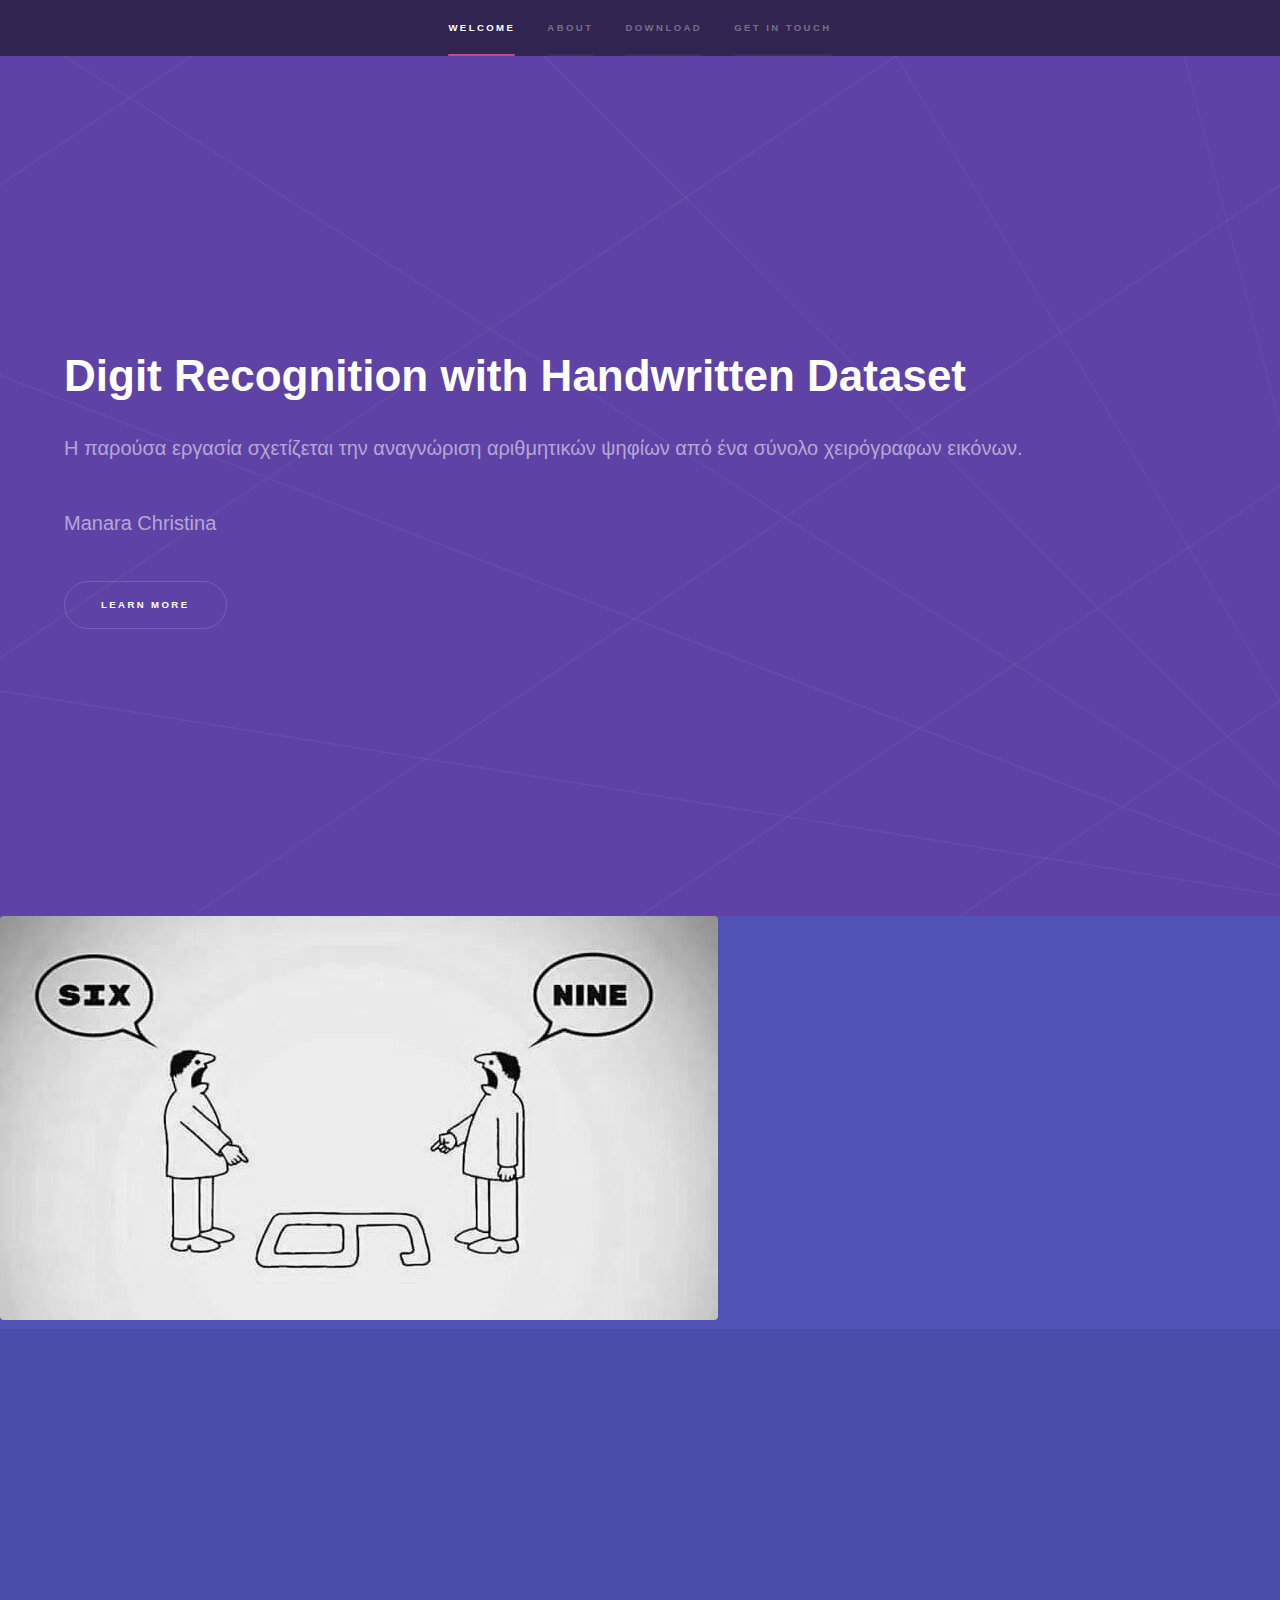
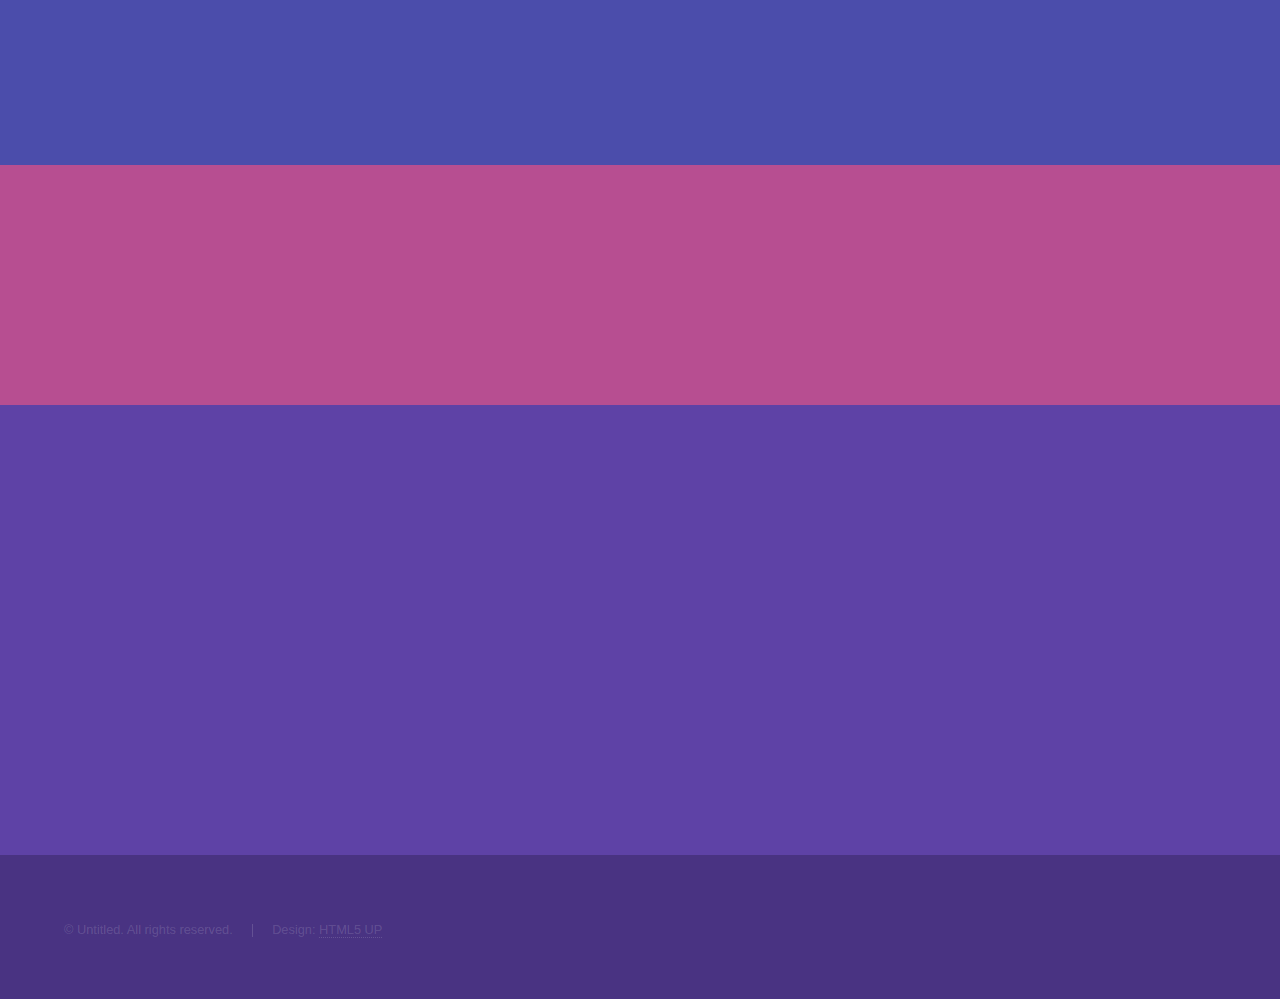
<file: index.html>
<!DOCTYPE HTML>
<!--
	Hyperspace by HTML5 UP
	html5up.net | @ajlkn
	Free for personal and commercial use under the CCA 3.0 license (html5up.net/license)
-->
<html>
	<head>
		<title>Digit Recognition</title>
		<meta charset="utf-8" />
		<meta name="viewport" content="width=device-width, initial-scale=1, user-scalable=no" />
		<link rel="stylesheet" href="assets/css/main.css" />
		<noscript><link rel="stylesheet" href="assets/css/noscript.css" /></noscript>
	</head>
	<body class="is-preload">

		<!-- Sidebar -->
			<section id="sidebar">
				<div class="inner">
					<nav>
						<ul>
							<li><a href="#intro">Welcome</a></li>
							<li><a href="#one">About</a></li>
							<li><a href="#two">Download</a></li>
							<li><a href="#three">Get in touch</a></li>
						</ul>
					</nav>
				</div>
			</section>

		<!-- Wrapper -->
			<div id="wrapper">

				<!-- Intro -->
					<section id="intro" class="wrapper style1 fullscreen fade-up">
						<div class="inner">
							<h1>Digit Recognition with Handwritten Dataset</h1>
							<p>Η παρούσα εργασία σχετίζεται την αναγνώριση αριθμητικών ψηφίων από ένα σύνολο χειρόγραφων εικόνων.
							</p>	
								<p>Manara Christina
							</p>
							<ul class="actions">
								<li><a href="#one" class="button scrolly">Learn more</a></li>
							</ul>
						</div>
					</section>

				<!-- One -->
					<section id="one" class="wrapper style2 spotlights">
						<a href="#" class="image"><img src="images/image1.jpg" alt="" data-position="center center" /></a>
						<section>
							<div class="content">
								<div class="inner">
									<h2>About Project</h2>
									<p>Το Machine Learning διερευνά τη μελέτη και την κατασκευή αλγορίθμων που μπορούν να μαθαίνουν από τα δεδομένα και να πραγματοποιούν προβλέψεις σε σχέση με αυτά. Οι αλγόριθμοι αυτοί λειτουργούν κατασκευάζοντας μοντέλα, από πειραματικά δεδομένα, ώστε να υλοποιήσουν προβλέψεις βασιζόμενες στα δεδομένα ή να εξάγουν αποφάσεις, οι οποίες εκφράζονται ως το αποτέλεσμα. Σκοπός της εργασίας είναι η αναγνώριση των αριθμητικών ψηφίων, δοθέντων χειρόγραφων εικόνων. Προκειμένου να επιτευχθεί ο επιθυμητός στόχος, χρησιμοποιούνται κατάλληλα αλγόριθμοι μάθησης, όπως για παράδειγμα ο SVM, Gaussian Naive Bayes, K-Nearest Neighbors. Οι τελευταίοι συγκρίνονται μεταξύ τους, ώστε να δειχθεί, ποιός είναι εκείνος που πετυχαίνει την καλύτερη δυνατή ακρίβεια αναγνώρισης. </p>
									
								</div>
								
							</div>
						</section>
						
					</section>

				<!-- Two -->
					<section id="two" class="wrapper style3 fade-up">
						<div class="inner">
							<h2>Download Project</h2>
							<p>Παρατίθεται ένα αρχείο σε μορφή .rar, το οποίο περιέχει το project και το dataset που χρησιμοποιούνται.</p>
							<a href="FinalProject.rar" download>Digit Recognition</a>
						</div>
					</section>

				<!-- Three -->
					<section id="three" class="wrapper style1 fade-up">
						<div class="inner">
							<h2>Get in touch</h2>
							<p>Για οποιαδήποτε απορία σχετικά με την παρούσα εργασία παρακαλώ επικοινωνήστε μέσω του προσωπικού e-mail.</p>
							<div class="split style1">
								<section>
									<ul class="contact">
										<li>
											<h3>Address</h3>
											<span>Technical University of Crete<br />
											Chania, 73100<br />
											Greece</span>
										</li>
										<li>
											<h3>Email</h3>
											<a href="#">cmanara@isc.tuc.gr</a>
										</li>
									</ul>
								</section>
							</div>
						</div>
					</section>

			</div>

		<!-- Footer -->
			<footer id="footer" class="wrapper style1-alt">
				<div class="inner">
					<ul class="menu">
						<li>&copy; Untitled. All rights reserved.</li><li>Design: <a href="http://html5up.net">HTML5 UP</a></li>
					</ul>
				</div>
			</footer>

		<!-- Scripts -->
			<script src="assets/js/jquery.min.js"></script>
			<script src="assets/js/jquery.scrollex.min.js"></script>
			<script src="assets/js/jquery.scrolly.min.js"></script>
			<script src="assets/js/browser.min.js"></script>
			<script src="assets/js/breakpoints.min.js"></script>
			<script src="assets/js/util.js"></script>
			<script src="assets/js/main.js"></script>

	</body>
</html>
</file>
<file: assets/css/noscript.css>
/*
	Hyperspace by HTML5 UP
	html5up.net | @ajlkn
	Free for personal and commercial use under the CCA 3.0 license (html5up.net/license)
*/

/* Spotlights */

	.spotlights > section > .image:before {
		opacity: 0 !important;
	}

	.spotlights > section > .content > .inner {
		-moz-transform: none !important;
		-webkit-transform: none !important;
		-ms-transform: none !important;
		transform: none !important;
		opacity: 1 !important;
	}

/* Wrapper */

	.wrapper > .inner {
		opacity: 1 !important;
		-moz-transform: none !important;
		-webkit-transform: none !important;
		-ms-transform: none !important;
		transform: none !important;
	}

/* Sidebar */

	#sidebar > .inner {
		opacity: 1 !important;
	}

	#sidebar nav > ul > li {
		-moz-transform: none !important;
		-webkit-transform: none !important;
		-ms-transform: none !important;
		transform: none !important;
		opacity: 1 !important;
	}
</file>
<file: assets/css/main.css>
@import url(fontawesome-all.min.css);

/*
	Hyperspace by HTML5 UP
	html5up.net | @ajlkn
	Free for personal and commercial use under the CCA 3.0 license (html5up.net/license)
*/

html, body, div, span, applet, object,
iframe, h1, h2, h3, h4, h5, h6, p, blockquote,
pre, a, abbr, acronym, address, big, cite,
code, del, dfn, em, img, ins, kbd, q, s, samp,
small, strike, strong, sub, sup, tt, var, b,
u, i, center, dl, dt, dd, ol, ul, li, fieldset,
form, label, legend, table, caption, tbody,
tfoot, thead, tr, th, td, article, aside,
canvas, details, embed, figure, figcaption,
footer, header, hgroup, menu, nav, output, ruby,
section, summary, time, mark, audio, video {
	margin: 0;
	padding: 0;
	border: 0;
	font-size: 100%;
	font: inherit;
	vertical-align: baseline;}

article, aside, details, figcaption, figure,
footer, header, hgroup, menu, nav, section {
	display: block;}

body {
	line-height: 1;
}

ol, ul {
	list-style: none;
}

blockquote, q {
	quotes: none;
}

	blockquote:before, blockquote:after, q:before, q:after {
		content: '';
		content: none;
	}

table {
	border-collapse: collapse;
	border-spacing: 0;
}

body {
	-webkit-text-size-adjust: none;
}

mark {
	background-color: transparent;
	color: inherit;
}

input::-moz-focus-inner {
	border: 0;
	padding: 0;
}

input, select, textarea {
	-moz-appearance: none;
	-webkit-appearance: none;
	-ms-appearance: none;
	appearance: none;
}

/* Basic */

	@-ms-viewport {
		width: device-width;
	}

	body {
		-ms-overflow-style: scrollbar;
	}

	@media screen and (max-width: 480px) {

		html, body {
			min-width: 320px;
		}

	}

	html {
		box-sizing: border-box;
	}

	*, *:before, *:after {
		box-sizing: inherit;
	}

	body {
		background: #312450;
	}

		body.is-preload *, body.is-preload *:before, body.is-preload *:after {
			-moz-animation: none !important;
			-webkit-animation: none !important;
			-ms-animation: none !important;
			animation: none !important;
			-moz-transition: none !important;
			-webkit-transition: none !important;
			-ms-transition: none !important;
			transition: none !important;
		}

/* Type */

	body, input, select, textarea {
		color: rgba(255, 255, 255, 0.55);
		font-family: Arial, Helvetica, sans-serif;
		font-size: 16.5pt;
		font-weight: normal;
		line-height: 1.75;
	}

		@media screen and (max-width: 1680px) {

			body, input, select, textarea {
				font-size: 13pt;
			}

		}

		@media screen and (max-width: 1280px) {

			body, input, select, textarea {
				font-size: 12pt;
			}

		}

		@media screen and (max-width: 360px) {

			body, input, select, textarea {
				font-size: 11pt;
			}

		}

	a {
		-moz-transition: color 0.2s ease, border-bottom-color 0.2s ease;
		-webkit-transition: color 0.2s ease, border-bottom-color 0.2s ease;
		-ms-transition: color 0.2s ease, border-bottom-color 0.2s ease;
		transition: color 0.2s ease, border-bottom-color 0.2s ease;
		border-bottom: dotted 1px rgba(255, 255, 255, 0.35);
		color: inherit;
		text-decoration: none;
	}

		a:hover {
			border-bottom-color: transparent;
			color: #ffffff;
		}

	strong, b {
		color: #ffffff;
		font-weight: bold;
	}

	em, i {
		font-style: italic;
	}

	p {
		margin: 0 0 2em 0;
	}

	h1, h2, h3, h4, h5, h6 {
		color: #ffffff;
		font-weight: bold;
		line-height: 1.5;
		margin: 0 0 0.5em 0;
	}

		h1 a, h2 a, h3 a, h4 a, h5 a, h6 a {
			color: inherit;
			text-decoration: none;
		}

	h1 {
		font-size: 2.75em;
	}

		h1.major {
			margin: 0 0 1.3em 0;
			position: relative;
			padding-bottom: 0.35em;
		}

			h1.major:after {
				background-image: -moz-linear-gradient(to right, #5e42a6, #b74e91);
				background-image: -webkit-linear-gradient(to right, #5e42a6, #b74e91);
				background-image: -ms-linear-gradient(to right, #5e42a6, #b74e91);
				background-image: linear-gradient(to right, #5e42a6, #b74e91);
				-moz-transition: max-width 0.2s ease;
				-webkit-transition: max-width 0.2s ease;
				-ms-transition: max-width 0.2s ease;
				transition: max-width 0.2s ease;
				border-radius: 0.2em;
				bottom: 0;
				content: '';
				height: 0.05em;
				position: absolute;
				right: 0;
				width: 100%;
			}

	h2 {
		font-size: 1.75em;
	}

	h3 {
		font-size: 1.1em;
	}

	h4 {
		font-size: 1em;
	}

	h5 {
		font-size: 0.8em;
	}

	h6 {
		font-size: 0.6em;
	}

	@media screen and (max-width: 736px) {

		h1 {
			font-size: 2em;
		}

		h2 {
			font-size: 1.25em;
		}

		h3 {
			font-size: 1em;
		}

		h4 {
			font-size: 0.8em;
		}

		h5 {
			font-size: 0.6em;
		}

		h6 {
			font-size: 0.6em;
		}

	}

	sub {
		font-size: 0.8em;
		position: relative;
		top: 0.5em;
	}

	sup {
		font-size: 0.8em;
		position: relative;
		top: -0.5em;
	}

	blockquote {
		border-left: solid 4px rgba(255, 255, 255, 0.15);
		font-style: italic;
		margin: 0 0 2em 0;
		padding: 0.5em 0 0.5em 2em;
	}

	code {
		background: rgba(255, 255, 255, 0.05);
		border-radius: 0.25em;
		border: solid 1px rgba(255, 255, 255, 0.15);
		font-family: "Courier New", monospace;
		font-size: 0.9em;
		margin: 0 0.25em;
		padding: 0.25em 0.65em;
	}

	pre {
		-webkit-overflow-scrolling: touch;
		font-family: "Courier New", monospace;
		font-size: 0.9em;
		margin: 0 0 2em 0;
	}

		pre code {
			display: block;
			line-height: 1.75em;
			padding: 1em 1.5em;
			overflow-x: auto;
		}

	hr {
		border: 0;
		border-bottom: solid 1px rgba(255, 255, 255, 0.15);
		margin: 2em 0;
	}

		hr.major {
			margin: 3em 0;
		}

	.align-left {
		text-align: left;
	}

	.align-center {
		text-align: center;
	}

	.align-right {
		text-align: right;
	}

/* Row */

	.row {
		display: flex;
		flex-wrap: wrap;
		box-sizing: border-box;
		align-items: stretch;
	}

		.row > * {
			box-sizing: border-box;
		}

		.row.gtr-uniform > * > :last-child {
			margin-bottom: 0;
		}

		.row.aln-left {
			justify-content: flex-start;
		}

		.row.aln-center {
			justify-content: center;
		}

		.row.aln-right {
			justify-content: flex-end;
		}

		.row.aln-top {
			align-items: flex-start;
		}

		.row.aln-middle {
			align-items: center;
		}

		.row.aln-bottom {
			align-items: flex-end;
		}

		.row > .imp {
			order: -1;
		}

		.row > .col-1 {
			width: 8.33333%;
		}

		.row > .off-1 {
			margin-left: 8.33333%;
		}

		.row > .col-2 {
			width: 16.66667%;
		}

		.row > .off-2 {
			margin-left: 16.66667%;
		}

		.row > .col-3 {
			width: 25%;
		}

		.row > .off-3 {
			margin-left: 25%;
		}

		.row > .col-4 {
			width: 33.33333%;
		}

		.row > .off-4 {
			margin-left: 33.33333%;
		}

		.row > .col-5 {
			width: 41.66667%;
		}

		.row > .off-5 {
			margin-left: 41.66667%;
		}

		.row > .col-6 {
			width: 50%;
		}

		.row > .off-6 {
			margin-left: 50%;
		}

		.row > .col-7 {
			width: 58.33333%;
		}

		.row > .off-7 {
			margin-left: 58.33333%;
		}

		.row > .col-8 {
			width: 66.66667%;
		}

		.row > .off-8 {
			margin-left: 66.66667%;
		}

		.row > .col-9 {
			width: 75%;
		}

		.row > .off-9 {
			margin-left: 75%;
		}

		.row > .col-10 {
			width: 83.33333%;
		}

		.row > .off-10 {
			margin-left: 83.33333%;
		}

		.row > .col-11 {
			width: 91.66667%;
		}

		.row > .off-11 {
			margin-left: 91.66667%;
		}

		.row > .col-12 {
			width: 100%;
		}

		.row > .off-12 {
			margin-left: 100%;
		}

		.row.gtr-0 {
			margin-top: 0;
			margin-left: 0em;
		}

			.row.gtr-0 > * {
				padding: 0 0 0 0em;
			}

			.row.gtr-0.gtr-uniform {
				margin-top: 0em;
			}

				.row.gtr-0.gtr-uniform > * {
					padding-top: 0em;
				}

		.row.gtr-25 {
			margin-top: 0;
			margin-left: -0.375em;
		}

			.row.gtr-25 > * {
				padding: 0 0 0 0.375em;
			}

			.row.gtr-25.gtr-uniform {
				margin-top: -0.375em;
			}

				.row.gtr-25.gtr-uniform > * {
					padding-top: 0.375em;
				}

		.row.gtr-50 {
			margin-top: 0;
			margin-left: -0.75em;
		}

			.row.gtr-50 > * {
				padding: 0 0 0 0.75em;
			}

			.row.gtr-50.gtr-uniform {
				margin-top: -0.75em;
			}

				.row.gtr-50.gtr-uniform > * {
					padding-top: 0.75em;
				}

		.row {
			margin-top: 0;
			margin-left: -1.5em;
		}

			.row > * {
				padding: 0 0 0 1.5em;
			}

			.row.gtr-uniform {
				margin-top: -1.5em;
			}

				.row.gtr-uniform > * {
					padding-top: 1.5em;
				}

		.row.gtr-150 {
			margin-top: 0;
			margin-left: -2.25em;
		}

			.row.gtr-150 > * {
				padding: 0 0 0 2.25em;
			}

			.row.gtr-150.gtr-uniform {
				margin-top: -2.25em;
			}

				.row.gtr-150.gtr-uniform > * {
					padding-top: 2.25em;
				}

		.row.gtr-200 {
			margin-top: 0;
			margin-left: -3em;
		}

			.row.gtr-200 > * {
				padding: 0 0 0 3em;
			}

			.row.gtr-200.gtr-uniform {
				margin-top: -3em;
			}

				.row.gtr-200.gtr-uniform > * {
					padding-top: 3em;
				}

		@media screen and (max-width: 1680px) {

			.row {
				display: flex;
				flex-wrap: wrap;
				box-sizing: border-box;
				align-items: stretch;
			}

				.row > * {
					box-sizing: border-box;
				}

				.row.gtr-uniform > * > :last-child {
					margin-bottom: 0;
				}

				.row.aln-left {
					justify-content: flex-start;
				}

				.row.aln-center {
					justify-content: center;
				}

				.row.aln-right {
					justify-content: flex-end;
				}

				.row.aln-top {
					align-items: flex-start;
				}

				.row.aln-middle {
					align-items: center;
				}

				.row.aln-bottom {
					align-items: flex-end;
				}

				.row > .imp-xlarge {
					order: -1;
				}

				.row > .col-1-xlarge {
					width: 8.33333%;
				}

				.row > .off-1-xlarge {
					margin-left: 8.33333%;
				}

				.row > .col-2-xlarge {
					width: 16.66667%;
				}

				.row > .off-2-xlarge {
					margin-left: 16.66667%;
				}

				.row > .col-3-xlarge {
					width: 25%;
				}

				.row > .off-3-xlarge {
					margin-left: 25%;
				}

				.row > .col-4-xlarge {
					width: 33.33333%;
				}

				.row > .off-4-xlarge {
					margin-left: 33.33333%;
				}

				.row > .col-5-xlarge {
					width: 41.66667%;
				}

				.row > .off-5-xlarge {
					margin-left: 41.66667%;
				}

				.row > .col-6-xlarge {
					width: 50%;
				}

				.row > .off-6-xlarge {
					margin-left: 50%;
				}

				.row > .col-7-xlarge {
					width: 58.33333%;
				}

				.row > .off-7-xlarge {
					margin-left: 58.33333%;
				}

				.row > .col-8-xlarge {
					width: 66.66667%;
				}

				.row > .off-8-xlarge {
					margin-left: 66.66667%;
				}

				.row > .col-9-xlarge {
					width: 75%;
				}

				.row > .off-9-xlarge {
					margin-left: 75%;
				}

				.row > .col-10-xlarge {
					width: 83.33333%;
				}

				.row > .off-10-xlarge {
					margin-left: 83.33333%;
				}

				.row > .col-11-xlarge {
					width: 91.66667%;
				}

				.row > .off-11-xlarge {
					margin-left: 91.66667%;
				}

				.row > .col-12-xlarge {
					width: 100%;
				}

				.row > .off-12-xlarge {
					margin-left: 100%;
				}

				.row.gtr-0 {
					margin-top: 0;
					margin-left: 0em;
				}

					.row.gtr-0 > * {
						padding: 0 0 0 0em;
					}

					.row.gtr-0.gtr-uniform {
						margin-top: 0em;
					}

						.row.gtr-0.gtr-uniform > * {
							padding-top: 0em;
						}

				.row.gtr-25 {
					margin-top: 0;
					margin-left: -0.375em;
				}

					.row.gtr-25 > * {
						padding: 0 0 0 0.375em;
					}

					.row.gtr-25.gtr-uniform {
						margin-top: -0.375em;
					}

						.row.gtr-25.gtr-uniform > * {
							padding-top: 0.375em;
						}

				.row.gtr-50 {
					margin-top: 0;
					margin-left: -0.75em;
				}

					.row.gtr-50 > * {
						padding: 0 0 0 0.75em;
					}

					.row.gtr-50.gtr-uniform {
						margin-top: -0.75em;
					}

						.row.gtr-50.gtr-uniform > * {
							padding-top: 0.75em;
						}

				.row {
					margin-top: 0;
					margin-left: -1.5em;
				}

					.row > * {
						padding: 0 0 0 1.5em;
					}

					.row.gtr-uniform {
						margin-top: -1.5em;
					}

						.row.gtr-uniform > * {
							padding-top: 1.5em;
						}

				.row.gtr-150 {
					margin-top: 0;
					margin-left: -2.25em;
				}

					.row.gtr-150 > * {
						padding: 0 0 0 2.25em;
					}

					.row.gtr-150.gtr-uniform {
						margin-top: -2.25em;
					}

						.row.gtr-150.gtr-uniform > * {
							padding-top: 2.25em;
						}

				.row.gtr-200 {
					margin-top: 0;
					margin-left: -3em;
				}

					.row.gtr-200 > * {
						padding: 0 0 0 3em;
					}

					.row.gtr-200.gtr-uniform {
						margin-top: -3em;
					}

						.row.gtr-200.gtr-uniform > * {
							padding-top: 3em;
						}

		}

		@media screen and (max-width: 1280px) {

			.row {
				display: flex;
				flex-wrap: wrap;
				box-sizing: border-box;
				align-items: stretch;
			}

				.row > * {
					box-sizing: border-box;
				}

				.row.gtr-uniform > * > :last-child {
					margin-bottom: 0;
				}

				.row.aln-left {
					justify-content: flex-start;
				}

				.row.aln-center {
					justify-content: center;
				}

				.row.aln-right {
					justify-content: flex-end;
				}

				.row.aln-top {
					align-items: flex-start;
				}

				.row.aln-middle {
					align-items: center;
				}

				.row.aln-bottom {
					align-items: flex-end;
				}

				.row > .imp-large {
					order: -1;
				}

				.row > .col-1-large {
					width: 8.33333%;
				}

				.row > .off-1-large {
					margin-left: 8.33333%;
				}

				.row > .col-2-large {
					width: 16.66667%;
				}

				.row > .off-2-large {
					margin-left: 16.66667%;
				}

				.row > .col-3-large {
					width: 25%;
				}

				.row > .off-3-large {
					margin-left: 25%;
				}

				.row > .col-4-large {
					width: 33.33333%;
				}

				.row > .off-4-large {
					margin-left: 33.33333%;
				}

				.row > .col-5-large {
					width: 41.66667%;
				}

				.row > .off-5-large {
					margin-left: 41.66667%;
				}

				.row > .col-6-large {
					width: 50%;
				}

				.row > .off-6-large {
					margin-left: 50%;
				}

				.row > .col-7-large {
					width: 58.33333%;
				}

				.row > .off-7-large {
					margin-left: 58.33333%;
				}

				.row > .col-8-large {
					width: 66.66667%;
				}

				.row > .off-8-large {
					margin-left: 66.66667%;
				}

				.row > .col-9-large {
					width: 75%;
				}

				.row > .off-9-large {
					margin-left: 75%;
				}

				.row > .col-10-large {
					width: 83.33333%;
				}

				.row > .off-10-large {
					margin-left: 83.33333%;
				}

				.row > .col-11-large {
					width: 91.66667%;
				}

				.row > .off-11-large {
					margin-left: 91.66667%;
				}

				.row > .col-12-large {
					width: 100%;
				}

				.row > .off-12-large {
					margin-left: 100%;
				}

				.row.gtr-0 {
					margin-top: 0;
					margin-left: 0em;
				}

					.row.gtr-0 > * {
						padding: 0 0 0 0em;
					}

					.row.gtr-0.gtr-uniform {
						margin-top: 0em;
					}

						.row.gtr-0.gtr-uniform > * {
							padding-top: 0em;
						}

				.row.gtr-25 {
					margin-top: 0;
					margin-left: -0.375em;
				}

					.row.gtr-25 > * {
						padding: 0 0 0 0.375em;
					}

					.row.gtr-25.gtr-uniform {
						margin-top: -0.375em;
					}

						.row.gtr-25.gtr-uniform > * {
							padding-top: 0.375em;
						}

				.row.gtr-50 {
					margin-top: 0;
					margin-left: -0.75em;
				}

					.row.gtr-50 > * {
						padding: 0 0 0 0.75em;
					}

					.row.gtr-50.gtr-uniform {
						margin-top: -0.75em;
					}

						.row.gtr-50.gtr-uniform > * {
							padding-top: 0.75em;
						}

				.row {
					margin-top: 0;
					margin-left: -1.5em;
				}

					.row > * {
						padding: 0 0 0 1.5em;
					}

					.row.gtr-uniform {
						margin-top: -1.5em;
					}

						.row.gtr-uniform > * {
							padding-top: 1.5em;
						}

				.row.gtr-150 {
					margin-top: 0;
					margin-left: -2.25em;
				}

					.row.gtr-150 > * {
						padding: 0 0 0 2.25em;
					}

					.row.gtr-150.gtr-uniform {
						margin-top: -2.25em;
					}

						.row.gtr-150.gtr-uniform > * {
							padding-top: 2.25em;
						}

				.row.gtr-200 {
					margin-top: 0;
					margin-left: -3em;
				}

					.row.gtr-200 > * {
						padding: 0 0 0 3em;
					}

					.row.gtr-200.gtr-uniform {
						margin-top: -3em;
					}

						.row.gtr-200.gtr-uniform > * {
							padding-top: 3em;
						}

		}

		@media screen and (max-width: 980px) {

			.row {
				display: flex;
				flex-wrap: wrap;
				box-sizing: border-box;
				align-items: stretch;
			}

				.row > * {
					box-sizing: border-box;
				}

				.row.gtr-uniform > * > :last-child {
					margin-bottom: 0;
				}

				.row.aln-left {
					justify-content: flex-start;
				}

				.row.aln-center {
					justify-content: center;
				}

				.row.aln-right {
					justify-content: flex-end;
				}

				.row.aln-top {
					align-items: flex-start;
				}

				.row.aln-middle {
					align-items: center;
				}

				.row.aln-bottom {
					align-items: flex-end;
				}

				.row > .imp-medium {
					order: -1;
				}

				.row > .col-1-medium {
					width: 8.33333%;
				}

				.row > .off-1-medium {
					margin-left: 8.33333%;
				}

				.row > .col-2-medium {
					width: 16.66667%;
				}

				.row > .off-2-medium {
					margin-left: 16.66667%;
				}

				.row > .col-3-medium {
					width: 25%;
				}

				.row > .off-3-medium {
					margin-left: 25%;
				}

				.row > .col-4-medium {
					width: 33.33333%;
				}

				.row > .off-4-medium {
					margin-left: 33.33333%;
				}

				.row > .col-5-medium {
					width: 41.66667%;
				}

				.row > .off-5-medium {
					margin-left: 41.66667%;
				}

				.row > .col-6-medium {
					width: 50%;
				}

				.row > .off-6-medium {
					margin-left: 50%;
				}

				.row > .col-7-medium {
					width: 58.33333%;
				}

				.row > .off-7-medium {
					margin-left: 58.33333%;
				}

				.row > .col-8-medium {
					width: 66.66667%;
				}

				.row > .off-8-medium {
					margin-left: 66.66667%;
				}

				.row > .col-9-medium {
					width: 75%;
				}

				.row > .off-9-medium {
					margin-left: 75%;
				}

				.row > .col-10-medium {
					width: 83.33333%;
				}

				.row > .off-10-medium {
					margin-left: 83.33333%;
				}

				.row > .col-11-medium {
					width: 91.66667%;
				}

				.row > .off-11-medium {
					margin-left: 91.66667%;
				}

				.row > .col-12-medium {
					width: 100%;
				}

				.row > .off-12-medium {
					margin-left: 100%;
				}

				.row.gtr-0 {
					margin-top: 0;
					margin-left: 0em;
				}

					.row.gtr-0 > * {
						padding: 0 0 0 0em;
					}

					.row.gtr-0.gtr-uniform {
						margin-top: 0em;
					}

						.row.gtr-0.gtr-uniform > * {
							padding-top: 0em;
						}

				.row.gtr-25 {
					margin-top: 0;
					margin-left: -0.375em;
				}

					.row.gtr-25 > * {
						padding: 0 0 0 0.375em;
					}

					.row.gtr-25.gtr-uniform {
						margin-top: -0.375em;
					}

						.row.gtr-25.gtr-uniform > * {
							padding-top: 0.375em;
						}

				.row.gtr-50 {
					margin-top: 0;
					margin-left: -0.75em;
				}

					.row.gtr-50 > * {
						padding: 0 0 0 0.75em;
					}

					.row.gtr-50.gtr-uniform {
						margin-top: -0.75em;
					}

						.row.gtr-50.gtr-uniform > * {
							padding-top: 0.75em;
						}

				.row {
					margin-top: 0;
					margin-left: -1.5em;
				}

					.row > * {
						padding: 0 0 0 1.5em;
					}

					.row.gtr-uniform {
						margin-top: -1.5em;
					}

						.row.gtr-uniform > * {
							padding-top: 1.5em;
						}

				.row.gtr-150 {
					margin-top: 0;
					margin-left: -2.25em;
				}

					.row.gtr-150 > * {
						padding: 0 0 0 2.25em;
					}

					.row.gtr-150.gtr-uniform {
						margin-top: -2.25em;
					}

						.row.gtr-150.gtr-uniform > * {
							padding-top: 2.25em;
						}

				.row.gtr-200 {
					margin-top: 0;
					margin-left: -3em;
				}

					.row.gtr-200 > * {
						padding: 0 0 0 3em;
					}

					.row.gtr-200.gtr-uniform {
						margin-top: -3em;
					}

						.row.gtr-200.gtr-uniform > * {
							padding-top: 3em;
						}

		}

		@media screen and (max-width: 736px) {

			.row {
				display: flex;
				flex-wrap: wrap;
				box-sizing: border-box;
				align-items: stretch;
			}

				.row > * {
					box-sizing: border-box;
				}

				.row.gtr-uniform > * > :last-child {
					margin-bottom: 0;
				}

				.row.aln-left {
					justify-content: flex-start;
				}

				.row.aln-center {
					justify-content: center;
				}

				.row.aln-right {
					justify-content: flex-end;
				}

				.row.aln-top {
					align-items: flex-start;
				}

				.row.aln-middle {
					align-items: center;
				}

				.row.aln-bottom {
					align-items: flex-end;
				}

				.row > .imp-small {
					order: -1;
				}

				.row > .col-1-small {
					width: 8.33333%;
				}

				.row > .off-1-small {
					margin-left: 8.33333%;
				}

				.row > .col-2-small {
					width: 16.66667%;
				}

				.row > .off-2-small {
					margin-left: 16.66667%;
				}

				.row > .col-3-small {
					width: 25%;
				}

				.row > .off-3-small {
					margin-left: 25%;
				}

				.row > .col-4-small {
					width: 33.33333%;
				}

				.row > .off-4-small {
					margin-left: 33.33333%;
				}

				.row > .col-5-small {
					width: 41.66667%;
				}

				.row > .off-5-small {
					margin-left: 41.66667%;
				}

				.row > .col-6-small {
					width: 50%;
				}

				.row > .off-6-small {
					margin-left: 50%;
				}

				.row > .col-7-small {
					width: 58.33333%;
				}

				.row > .off-7-small {
					margin-left: 58.33333%;
				}

				.row > .col-8-small {
					width: 66.66667%;
				}

				.row > .off-8-small {
					margin-left: 66.66667%;
				}

				.row > .col-9-small {
					width: 75%;
				}

				.row > .off-9-small {
					margin-left: 75%;
				}

				.row > .col-10-small {
					width: 83.33333%;
				}

				.row > .off-10-small {
					margin-left: 83.33333%;
				}

				.row > .col-11-small {
					width: 91.66667%;
				}

				.row > .off-11-small {
					margin-left: 91.66667%;
				}

				.row > .col-12-small {
					width: 100%;
				}

				.row > .off-12-small {
					margin-left: 100%;
				}

				.row.gtr-0 {
					margin-top: 0;
					margin-left: 0em;
				}

					.row.gtr-0 > * {
						padding: 0 0 0 0em;
					}

					.row.gtr-0.gtr-uniform {
						margin-top: 0em;
					}

						.row.gtr-0.gtr-uniform > * {
							padding-top: 0em;
						}

				.row.gtr-25 {
					margin-top: 0;
					margin-left: -0.375em;
				}

					.row.gtr-25 > * {
						padding: 0 0 0 0.375em;
					}

					.row.gtr-25.gtr-uniform {
						margin-top: -0.375em;
					}

						.row.gtr-25.gtr-uniform > * {
							padding-top: 0.375em;
						}

				.row.gtr-50 {
					margin-top: 0;
					margin-left: -0.75em;
				}

					.row.gtr-50 > * {
						padding: 0 0 0 0.75em;
					}

					.row.gtr-50.gtr-uniform {
						margin-top: -0.75em;
					}

						.row.gtr-50.gtr-uniform > * {
							padding-top: 0.75em;
						}

				.row {
					margin-top: 0;
					margin-left: -1.5em;
				}

					.row > * {
						padding: 0 0 0 1.5em;
					}

					.row.gtr-uniform {
						margin-top: -1.5em;
					}

						.row.gtr-uniform > * {
							padding-top: 1.5em;
						}

				.row.gtr-150 {
					margin-top: 0;
					margin-left: -2.25em;
				}

					.row.gtr-150 > * {
						padding: 0 0 0 2.25em;
					}

					.row.gtr-150.gtr-uniform {
						margin-top: -2.25em;
					}

						.row.gtr-150.gtr-uniform > * {
							padding-top: 2.25em;
						}

				.row.gtr-200 {
					margin-top: 0;
					margin-left: -3em;
				}

					.row.gtr-200 > * {
						padding: 0 0 0 3em;
					}

					.row.gtr-200.gtr-uniform {
						margin-top: -3em;
					}

						.row.gtr-200.gtr-uniform > * {
							padding-top: 3em;
						}

		}

		@media screen and (max-width: 480px) {

			.row {
				display: flex;
				flex-wrap: wrap;
				box-sizing: border-box;
				align-items: stretch;
			}

				.row > * {
					box-sizing: border-box;
				}

				.row.gtr-uniform > * > :last-child {
					margin-bottom: 0;
				}

				.row.aln-left {
					justify-content: flex-start;
				}

				.row.aln-center {
					justify-content: center;
				}

				.row.aln-right {
					justify-content: flex-end;
				}

				.row.aln-top {
					align-items: flex-start;
				}

				.row.aln-middle {
					align-items: center;
				}

				.row.aln-bottom {
					align-items: flex-end;
				}

				.row > .imp-xsmall {
					order: -1;
				}

				.row > .col-1-xsmall {
					width: 8.33333%;
				}

				.row > .off-1-xsmall {
					margin-left: 8.33333%;
				}

				.row > .col-2-xsmall {
					width: 16.66667%;
				}

				.row > .off-2-xsmall {
					margin-left: 16.66667%;
				}

				.row > .col-3-xsmall {
					width: 25%;
				}

				.row > .off-3-xsmall {
					margin-left: 25%;
				}

				.row > .col-4-xsmall {
					width: 33.33333%;
				}

				.row > .off-4-xsmall {
					margin-left: 33.33333%;
				}

				.row > .col-5-xsmall {
					width: 41.66667%;
				}

				.row > .off-5-xsmall {
					margin-left: 41.66667%;
				}

				.row > .col-6-xsmall {
					width: 50%;
				}

				.row > .off-6-xsmall {
					margin-left: 50%;
				}

				.row > .col-7-xsmall {
					width: 58.33333%;
				}

				.row > .off-7-xsmall {
					margin-left: 58.33333%;
				}

				.row > .col-8-xsmall {
					width: 66.66667%;
				}

				.row > .off-8-xsmall {
					margin-left: 66.66667%;
				}

				.row > .col-9-xsmall {
					width: 75%;
				}

				.row > .off-9-xsmall {
					margin-left: 75%;
				}

				.row > .col-10-xsmall {
					width: 83.33333%;
				}

				.row > .off-10-xsmall {
					margin-left: 83.33333%;
				}

				.row > .col-11-xsmall {
					width: 91.66667%;
				}

				.row > .off-11-xsmall {
					margin-left: 91.66667%;
				}

				.row > .col-12-xsmall {
					width: 100%;
				}

				.row > .off-12-xsmall {
					margin-left: 100%;
				}

				.row.gtr-0 {
					margin-top: 0;
					margin-left: 0em;
				}

					.row.gtr-0 > * {
						padding: 0 0 0 0em;
					}

					.row.gtr-0.gtr-uniform {
						margin-top: 0em;
					}

						.row.gtr-0.gtr-uniform > * {
							padding-top: 0em;
						}

				.row.gtr-25 {
					margin-top: 0;
					margin-left: -0.375em;
				}

					.row.gtr-25 > * {
						padding: 0 0 0 0.375em;
					}

					.row.gtr-25.gtr-uniform {
						margin-top: -0.375em;
					}

						.row.gtr-25.gtr-uniform > * {
							padding-top: 0.375em;
						}

				.row.gtr-50 {
					margin-top: 0;
					margin-left: -0.75em;
				}

					.row.gtr-50 > * {
						padding: 0 0 0 0.75em;
					}

					.row.gtr-50.gtr-uniform {
						margin-top: -0.75em;
					}

						.row.gtr-50.gtr-uniform > * {
							padding-top: 0.75em;
						}

				.row {
					margin-top: 0;
					margin-left: -1.5em;
				}

					.row > * {
						padding: 0 0 0 1.5em;
					}

					.row.gtr-uniform {
						margin-top: -1.5em;
					}

						.row.gtr-uniform > * {
							padding-top: 1.5em;
						}

				.row.gtr-150 {
					margin-top: 0;
					margin-left: -2.25em;
				}

					.row.gtr-150 > * {
						padding: 0 0 0 2.25em;
					}

					.row.gtr-150.gtr-uniform {
						margin-top: -2.25em;
					}

						.row.gtr-150.gtr-uniform > * {
							padding-top: 2.25em;
						}

				.row.gtr-200 {
					margin-top: 0;
					margin-left: -3em;
				}

					.row.gtr-200 > * {
						padding: 0 0 0 3em;
					}

					.row.gtr-200.gtr-uniform {
						margin-top: -3em;
					}

						.row.gtr-200.gtr-uniform > * {
							padding-top: 3em;
						}

		}

/* Box */

	.box {
		border-radius: 0.25em;
		border: solid 1px rgba(255, 255, 255, 0.15);
		margin-bottom: 2em;
		padding: 1.5em;
	}

		.box > :last-child,
		.box > :last-child > :last-child,
		.box > :last-child > :last-child > :last-child {
			margin-bottom: 0;
		}

		.box.alt {
			border: 0;
			border-radius: 0;
			padding: 0;
		}

/* Button */

	input[type="submit"],
	input[type="reset"],
	input[type="button"],
	button,
	.button {
		-moz-appearance: none;
		-webkit-appearance: none;
		-ms-appearance: none;
		appearance: none;
		-moz-transition: border-color 0.2s ease;
		-webkit-transition: border-color 0.2s ease;
		-ms-transition: border-color 0.2s ease;
		transition: border-color 0.2s ease;
		background-color: transparent;
		border: solid 1px !important;
		border-color: rgba(255, 255, 255, 0.15) !important;
		border-radius: 3em;
		color: #ffffff !important;
		cursor: pointer;
		display: inline-block;
		font-size: 0.6em;
		font-weight: bold;
		height: calc(4.75em + 2px);
		letter-spacing: 0.25em;
		line-height: 4.75em;
		outline: 0;
		padding: 0 3.75em;
		position: relative;
		text-align: center;
		text-decoration: none;
		text-transform: uppercase;
		white-space: nowrap;
	}

		input[type="submit"]:after,
		input[type="reset"]:after,
		input[type="button"]:after,
		button:after,
		.button:after {
			-moz-transform: scale(0.25);
			-webkit-transform: scale(0.25);
			-ms-transform: scale(0.25);
			transform: scale(0.25);
			pointer-events: none;
			-moz-transition: opacity 0.2s ease, -moz-transform 0.2s ease;
			-webkit-transition: opacity 0.2s ease, -webkit-transform 0.2s ease;
			-ms-transition: opacity 0.2s ease, -ms-transform 0.2s ease;
			transition: opacity 0.2s ease, transform 0.2s ease;
			background: #ffffff;
			border-radius: 3em;
			content: '';
			height: 100%;
			left: 0;
			opacity: 0;
			position: absolute;
			top: 0;
			width: 100%;
		}

		input[type="submit"].icon:before,
		input[type="reset"].icon:before,
		input[type="button"].icon:before,
		button.icon:before,
		.button.icon:before {
			margin-right: 0.75em;
		}

		input[type="submit"].fit,
		input[type="reset"].fit,
		input[type="button"].fit,
		button.fit,
		.button.fit {
			width: 100%;
		}

		input[type="submit"].small,
		input[type="reset"].small,
		input[type="button"].small,
		button.small,
		.button.small {
			font-size: 0.4em;
		}

		input[type="submit"].large,
		input[type="reset"].large,
		input[type="button"].large,
		button.large,
		.button.large {
			font-size: 0.8em;
		}

		input[type="submit"].primary,
		input[type="reset"].primary,
		input[type="button"].primary,
		button.primary,
		.button.primary {
			background-color: #ffffff;
			color: #312450 !important;
		}

			input[type="submit"].primary:after,
			input[type="reset"].primary:after,
			input[type="button"].primary:after,
			button.primary:after,
			.button.primary:after {
				display: none;
			}

		input[type="submit"].disabled, input[type="submit"]:disabled,
		input[type="reset"].disabled,
		input[type="reset"]:disabled,
		input[type="button"].disabled,
		input[type="button"]:disabled,
		button.disabled,
		button:disabled,
		.button.disabled,
		.button:disabled {
			cursor: default;
			opacity: 0.5;
			pointer-events: none;
		}

		input[type="submit"]:hover,
		input[type="reset"]:hover,
		input[type="button"]:hover,
		button:hover,
		.button:hover {
			border-color: rgba(255, 255, 255, 0.55) !important;
		}

			input[type="submit"]:hover:after,
			input[type="reset"]:hover:after,
			input[type="button"]:hover:after,
			button:hover:after,
			.button:hover:after {
				opacity: 0.05;
				-moz-transform: scale(1);
				-webkit-transform: scale(1);
				-ms-transform: scale(1);
				transform: scale(1);
			}

			input[type="submit"]:hover:active,
			input[type="reset"]:hover:active,
			input[type="button"]:hover:active,
			button:hover:active,
			.button:hover:active {
				border-color: #ffffff !important;
			}

				input[type="submit"]:hover:active:after,
				input[type="reset"]:hover:active:after,
				input[type="button"]:hover:active:after,
				button:hover:active:after,
				.button:hover:active:after {
					opacity: 0.1;
				}

/* Features */

	.features {
		display: -moz-flex;
		display: -webkit-flex;
		display: -ms-flex;
		display: flex;
		-moz-flex-wrap: wrap;
		-webkit-flex-wrap: wrap;
		-ms-flex-wrap: wrap;
		flex-wrap: wrap;
		border-radius: 0.25em;
		border: solid 1px rgba(255, 255, 255, 0.15);
		background: rgba(255, 255, 255, 0.05);
		margin: 0 0 2em 0;
	}

		.features section {
			padding: 3.5em 3em 1em 7em ;
			width: 50%;
			border-top: solid 1px rgba(255, 255, 255, 0.15);
			position: relative;
		}

			.features section:nth-child(-n + 2) {
				border-top-width: 0;
			}

			.features section:nth-child(2n) {
				border-left: solid 1px rgba(255, 255, 255, 0.15);
			}

			.features section .icon {
				-moz-transition: opacity 0.5s ease, -moz-transform 0.5s ease;
				-webkit-transition: opacity 0.5s ease, -webkit-transform 0.5s ease;
				-ms-transition: opacity 0.5s ease, -ms-transform 0.5s ease;
				transition: opacity 0.5s ease, transform 0.5s ease;
				-moz-transition-delay: 1s;
				-webkit-transition-delay: 1s;
				-ms-transition-delay: 1s;
				transition-delay: 1s;
				-moz-transform: scale(1);
				-webkit-transform: scale(1);
				-ms-transform: scale(1);
				transform: scale(1);
				position: absolute;
				left: 3em;
				top: 3em;
				opacity: 1;
			}

			.features section:nth-child(1) .icon {
				-moz-transition-delay: 0.15s;
				-webkit-transition-delay: 0.15s;
				-ms-transition-delay: 0.15s;
				transition-delay: 0.15s;
			}

			.features section:nth-child(2) .icon {
				-moz-transition-delay: 0.3s;
				-webkit-transition-delay: 0.3s;
				-ms-transition-delay: 0.3s;
				transition-delay: 0.3s;
			}

			.features section:nth-child(3) .icon {
				-moz-transition-delay: 0.45s;
				-webkit-transition-delay: 0.45s;
				-ms-transition-delay: 0.45s;
				transition-delay: 0.45s;
			}

			.features section:nth-child(4) .icon {
				-moz-transition-delay: 0.6s;
				-webkit-transition-delay: 0.6s;
				-ms-transition-delay: 0.6s;
				transition-delay: 0.6s;
			}

			.features section:nth-child(5) .icon {
				-moz-transition-delay: 0.75s;
				-webkit-transition-delay: 0.75s;
				-ms-transition-delay: 0.75s;
				transition-delay: 0.75s;
			}

			.features section:nth-child(6) .icon {
				-moz-transition-delay: 0.9s;
				-webkit-transition-delay: 0.9s;
				-ms-transition-delay: 0.9s;
				transition-delay: 0.9s;
			}

			.features section:nth-child(7) .icon {
				-moz-transition-delay: 1.05s;
				-webkit-transition-delay: 1.05s;
				-ms-transition-delay: 1.05s;
				transition-delay: 1.05s;
			}

			.features section:nth-child(8) .icon {
				-moz-transition-delay: 1.2s;
				-webkit-transition-delay: 1.2s;
				-ms-transition-delay: 1.2s;
				transition-delay: 1.2s;
			}

			.features section:nth-child(9) .icon {
				-moz-transition-delay: 1.35s;
				-webkit-transition-delay: 1.35s;
				-ms-transition-delay: 1.35s;
				transition-delay: 1.35s;
			}

			.features section:nth-child(10) .icon {
				-moz-transition-delay: 1.5s;
				-webkit-transition-delay: 1.5s;
				-ms-transition-delay: 1.5s;
				transition-delay: 1.5s;
			}

			.features section:nth-child(11) .icon {
				-moz-transition-delay: 1.65s;
				-webkit-transition-delay: 1.65s;
				-ms-transition-delay: 1.65s;
				transition-delay: 1.65s;
			}

			.features section:nth-child(12) .icon {
				-moz-transition-delay: 1.8s;
				-webkit-transition-delay: 1.8s;
				-ms-transition-delay: 1.8s;
				transition-delay: 1.8s;
			}

			.features section:nth-child(13) .icon {
				-moz-transition-delay: 1.95s;
				-webkit-transition-delay: 1.95s;
				-ms-transition-delay: 1.95s;
				transition-delay: 1.95s;
			}

			.features section:nth-child(14) .icon {
				-moz-transition-delay: 2.1s;
				-webkit-transition-delay: 2.1s;
				-ms-transition-delay: 2.1s;
				transition-delay: 2.1s;
			}

			.features section:nth-child(15) .icon {
				-moz-transition-delay: 2.25s;
				-webkit-transition-delay: 2.25s;
				-ms-transition-delay: 2.25s;
				transition-delay: 2.25s;
			}

			.features section:nth-child(16) .icon {
				-moz-transition-delay: 2.4s;
				-webkit-transition-delay: 2.4s;
				-ms-transition-delay: 2.4s;
				transition-delay: 2.4s;
			}

			.features section:nth-child(17) .icon {
				-moz-transition-delay: 2.55s;
				-webkit-transition-delay: 2.55s;
				-ms-transition-delay: 2.55s;
				transition-delay: 2.55s;
			}

			.features section:nth-child(18) .icon {
				-moz-transition-delay: 2.7s;
				-webkit-transition-delay: 2.7s;
				-ms-transition-delay: 2.7s;
				transition-delay: 2.7s;
			}

			.features section:nth-child(19) .icon {
				-moz-transition-delay: 2.85s;
				-webkit-transition-delay: 2.85s;
				-ms-transition-delay: 2.85s;
				transition-delay: 2.85s;
			}

			.features section:nth-child(20) .icon {
				-moz-transition-delay: 3s;
				-webkit-transition-delay: 3s;
				-ms-transition-delay: 3s;
				transition-delay: 3s;
			}

		.features.inactive section .icon {
			-moz-transform: scale(0.5);
			-webkit-transform: scale(0.5);
			-ms-transform: scale(0.5);
			transform: scale(0.5);
			opacity: 0;
		}

		@media screen and (max-width: 980px) {

			.features {
				display: block;
			}

				.features section {
					border-top-width: 1px !important;
					border-left-width: 0 !important;
					width: 100%;
				}

					.features section:first-child {
						border-top-width: 0 !important;
					}

		}

		@media screen and (max-width: 736px) {

			.features section {
				padding: 2.5em 1.5em 0.1em 5.5em ;
			}

				.features section .icon {
					left: 1.5em;
					top: 2em;
				}

		}

		@media screen and (max-width: 480px) {

			.features section {
				padding: 2em 1.5em 0.1em 1.5em ;
			}

				.features section .icon {
					left: 0;
					position: relative;
					top: 0;
				}

		}

/* Form */

	form {
		margin: 0 0 2em 0;
	}

		form > :last-child {
			margin-bottom: 0;
		}

		form > .fields {
			display: -moz-flex;
			display: -webkit-flex;
			display: -ms-flex;
			display: flex;
			-moz-flex-wrap: wrap;
			-webkit-flex-wrap: wrap;
			-ms-flex-wrap: wrap;
			flex-wrap: wrap;
			width: calc(100% + 3em);
			margin: -1.5em 0 2em -1.5em;
		}

			form > .fields > .field {
				-moz-flex-grow: 0;
				-webkit-flex-grow: 0;
				-ms-flex-grow: 0;
				flex-grow: 0;
				-moz-flex-shrink: 0;
				-webkit-flex-shrink: 0;
				-ms-flex-shrink: 0;
				flex-shrink: 0;
				padding: 1.5em 0 0 1.5em;
				width: calc(100% - 1.5em);
			}

				form > .fields > .field.half {
					width: calc(50% - 0.75em);
				}

				form > .fields > .field.third {
					width: calc(100%/3 - 0.5em);
				}

				form > .fields > .field.quarter {
					width: calc(25% - 0.375em);
				}

		@media screen and (max-width: 480px) {

			form > .fields {
				width: calc(100% + 3em);
				margin: -1.5em 0 2em -1.5em;
			}

				form > .fields > .field {
					padding: 1.5em 0 0 1.5em;
					width: calc(100% - 1.5em);
				}

					form > .fields > .field.half {
						width: calc(100% - 1.5em);
					}

					form > .fields > .field.third {
						width: calc(100% - 1.5em);
					}

					form > .fields > .field.quarter {
						width: calc(100% - 1.5em);
					}

		}

	label {
		color: #ffffff;
		font-weight: bold;
		line-height: 1.5;
		margin: 0 0 0.7em 0;
		display: block;
		font-size: 1.1em;
	}

	input[type="text"],
	input[type="password"],
	input[type="email"],
	input[type="tel"],
	select,
	textarea {
		-moz-appearance: none;
		-webkit-appearance: none;
		-ms-appearance: none;
		appearance: none;
		background: rgba(255, 255, 255, 0.05);
		border-radius: 0.25em;
		border: none;
		border: solid 1px rgba(255, 255, 255, 0.15);
		color: inherit;
		display: block;
		outline: 0;
		padding: 0 1em;
		text-decoration: none;
		width: 100%;
	}

		input[type="text"]:invalid,
		input[type="password"]:invalid,
		input[type="email"]:invalid,
		input[type="tel"]:invalid,
		select:invalid,
		textarea:invalid {
			box-shadow: none;
		}

		input[type="text"]:focus,
		input[type="password"]:focus,
		input[type="email"]:focus,
		input[type="tel"]:focus,
		select:focus,
		textarea:focus {
			border-color: #ffffff;
			box-shadow: 0 0 0 1px #ffffff;
		}

	select {
		background-image: url("data:image/svg+xml;charset=utf8,%3Csvg xmlns='http://www.w3.org/2000/svg' width='40' height='40' preserveAspectRatio='none' viewBox='0 0 40 40'%3E%3Cpath d='M9.4,12.3l10.4,10.4l10.4-10.4c0.2-0.2,0.5-0.4,0.9-0.4c0.3,0,0.6,0.1,0.9,0.4l3.3,3.3c0.2,0.2,0.4,0.5,0.4,0.9 c0,0.4-0.1,0.6-0.4,0.9L20.7,31.9c-0.2,0.2-0.5,0.4-0.9,0.4c-0.3,0-0.6-0.1-0.9-0.4L4.3,17.3c-0.2-0.2-0.4-0.5-0.4-0.9 c0-0.4,0.1-0.6,0.4-0.9l3.3-3.3c0.2-0.2,0.5-0.4,0.9-0.4S9.1,12.1,9.4,12.3z' fill='rgba(255, 255, 255, 0.15)' /%3E%3C/svg%3E");
		background-size: 1.25rem;
		background-repeat: no-repeat;
		background-position: calc(100% - 1rem) center;
		height: 2.75em;
		padding-right: 2.75em;
		text-overflow: ellipsis;
	}

		select option {
			color: #ffffff;
			background: #312450;
		}

		select:focus::-ms-value {
			background-color: transparent;
		}

		select::-ms-expand {
			display: none;
		}

	input[type="text"],
	input[type="password"],
	input[type="email"],
	select {
		height: 2.75em;
	}

	textarea {
		padding: 0.75em 1em;
	}

		body.is-ie textarea {
			min-height: 10em;
		}

	input[type="checkbox"],
	input[type="radio"] {
		-moz-appearance: none;
		-webkit-appearance: none;
		-ms-appearance: none;
		appearance: none;
		display: block;
		float: left;
		margin-right: -2em;
		opacity: 0;
		width: 1em;
		z-index: -1;
	}

		input[type="checkbox"] + label,
		input[type="radio"] + label {
			text-decoration: none;
			color: rgba(255, 255, 255, 0.55);
			cursor: pointer;
			display: inline-block;
			font-size: 1em;
			font-weight: normal;
			padding-left: 2.4em;
			padding-right: 0.75em;
			position: relative;
		}

			input[type="checkbox"] + label:before,
			input[type="radio"] + label:before {
				-moz-osx-font-smoothing: grayscale;
				-webkit-font-smoothing: antialiased;
				display: inline-block;
				font-style: normal;
				font-variant: normal;
				text-rendering: auto;
				line-height: 1;
				text-transform: none !important;
				font-family: 'Font Awesome 5 Free';
				font-weight: 900;
			}

			input[type="checkbox"] + label:before,
			input[type="radio"] + label:before {
				background: rgba(255, 255, 255, 0.05);
				border-radius: 0.25em;
				border: solid 1px rgba(255, 255, 255, 0.15);
				content: '';
				display: inline-block;
				font-size: 0.8em;
				height: 2.0625em;
				left: 0;
				line-height: 2.0625em;
				position: absolute;
				text-align: center;
				top: 0;
				width: 2.0625em;
			}

		input[type="checkbox"]:checked + label:before,
		input[type="radio"]:checked + label:before {
			background: #ffffff;
			border-color: #ffffff;
			color: #b74e91;
			content: '\f00c';
		}

		input[type="checkbox"]:focus + label:before,
		input[type="radio"]:focus + label:before {
			border-color: #ffffff;
			box-shadow: 0 0 0 1px #ffffff;
		}

	input[type="checkbox"] + label:before {
		border-radius: 0.25em;
	}

	input[type="radio"] + label:before {
		border-radius: 100%;
	}

	::-webkit-input-placeholder {
		color: rgba(255, 255, 255, 0.35) !important;
		opacity: 1.0;
	}

	:-moz-placeholder {
		color: rgba(255, 255, 255, 0.35) !important;
		opacity: 1.0;
	}

	::-moz-placeholder {
		color: rgba(255, 255, 255, 0.35) !important;
		opacity: 1.0;
	}

	:-ms-input-placeholder {
		color: rgba(255, 255, 255, 0.35) !important;
		opacity: 1.0;
	}

/* Icon */

	.icon {
		text-decoration: none;
		border-bottom: none;
		position: relative;
	}

		.icon:before {
			-moz-osx-font-smoothing: grayscale;
			-webkit-font-smoothing: antialiased;
			display: inline-block;
			font-style: normal;
			font-variant: normal;
			text-rendering: auto;
			line-height: 1;
			text-transform: none !important;
			font-family: 'Font Awesome 5 Free';
			font-weight: 400;
		}

		.icon > .label {
			display: none;
		}

		.icon:before {
			line-height: inherit;
		}

		.icon.solid:before {
			font-weight: 900;
		}

		.icon.brands:before {
			font-family: 'Font Awesome 5 Brands';
		}

		.icon.major {
			width: 2.5em;
			height: 2.5em;
			display: block;
			background: #ffffff;
			border-radius: 100%;
			color: #312450;
			text-align: center;
			line-height: 2.5em;
			margin: 0 0 1.3em 0;
		}

			.icon.major:before {
				font-size: 1.25em;
			}

				.wrapper.style1 .icon.major:before {
					color: #5e42a6;
				}

				.wrapper.style1-alt .icon.major:before {
					color: #493382;
				}

				.wrapper.style2 .icon.major:before {
					color: #5052b5;
				}

				.wrapper.style2-alt .icon.major:before {
					color: #3e4094;
				}

				.wrapper.style3 .icon.major:before {
					color: #b74e91;
				}

				.wrapper.style3-alt .icon.major:before {
					color: #953d75;
				}

/* Image */

	.image {
		border-radius: 0.25em;
		border: 0;
		display: inline-block;
		position: relative;
	}

		.image img {
			border-radius: 0.25em;
			display: block;
		}

		.image.left, .image.right {
			max-width: 40%;
		}

			.image.left img, .image.right img {
				width: 100%;
			}

		.image.left {
			float: left;
			margin: 0 1.5em 1em 0;
			top: 0.25em;
		}

		.image.right {
			float: right;
			margin: 0 0 1em 1.5em;
			top: 0.25em;
		}

		.image.fit {
			display: block;
			margin: 0 0 2em 0;
			width: 100%;
		}

			.image.fit img {
				width: 100%;
			}

		.image.main {
			display: block;
			margin: 0 0 3em 0;
			width: 100%;
		}

			.image.main img {
				width: 100%;
			}

/* List */

	ol {
		list-style: decimal;
		margin: 0 0 2em 0;
		padding-left: 1.25em;
	}

		ol li {
			padding-left: 0.25em;
		}

	ul {
		list-style: disc;
		margin: 0 0 2em 0;
		padding-left: 1em;
	}

		ul li {
			padding-left: 0.5em;
		}

		ul.alt {
			list-style: none;
			padding-left: 0;
		}

			ul.alt li {
				border-top: solid 1px rgba(255, 255, 255, 0.15);
				padding: 0.5em 0;
			}

				ul.alt li:first-child {
					border-top: 0;
					padding-top: 0;
				}

	dl {
		margin: 0 0 2em 0;
	}

		dl dt {
			display: block;
			font-weight: bold;
			margin: 0 0 1em 0;
		}

		dl dd {
			margin-left: 2em;
		}

/* Actions */

	ul.actions {
		display: -moz-flex;
		display: -webkit-flex;
		display: -ms-flex;
		display: flex;
		cursor: default;
		list-style: none;
		margin-left: -1em;
		padding-left: 0;
	}

		ul.actions li {
			padding: 0 0 0 1em;
			vertical-align: middle;
		}

		ul.actions.special {
			-moz-justify-content: center;
			-webkit-justify-content: center;
			-ms-justify-content: center;
			justify-content: center;
			width: 100%;
			margin-left: 0;
		}

			ul.actions.special li:first-child {
				padding-left: 0;
			}

		ul.actions.stacked {
			-moz-flex-direction: column;
			-webkit-flex-direction: column;
			-ms-flex-direction: column;
			flex-direction: column;
			margin-left: 0;
		}

			ul.actions.stacked li {
				padding: 1.3em 0 0 0;
			}

				ul.actions.stacked li:first-child {
					padding-top: 0;
				}

		ul.actions.fit {
			width: calc(100% + 1em);
		}

			ul.actions.fit li {
				-moz-flex-grow: 1;
				-webkit-flex-grow: 1;
				-ms-flex-grow: 1;
				flex-grow: 1;
				-moz-flex-shrink: 1;
				-webkit-flex-shrink: 1;
				-ms-flex-shrink: 1;
				flex-shrink: 1;
				width: 100%;
			}

				ul.actions.fit li > * {
					width: 100%;
				}

			ul.actions.fit.stacked {
				width: 100%;
			}

		@media screen and (max-width: 480px) {

			ul.actions:not(.fixed) {
				-moz-flex-direction: column;
				-webkit-flex-direction: column;
				-ms-flex-direction: column;
				flex-direction: column;
				margin-left: 0;
				width: 100% !important;
			}

				ul.actions:not(.fixed) li {
					-moz-flex-grow: 1;
					-webkit-flex-grow: 1;
					-ms-flex-grow: 1;
					flex-grow: 1;
					-moz-flex-shrink: 1;
					-webkit-flex-shrink: 1;
					-ms-flex-shrink: 1;
					flex-shrink: 1;
					padding: 1em 0 0 0;
					text-align: center;
					width: 100%;
				}

					ul.actions:not(.fixed) li > * {
						width: 100%;
					}

					ul.actions:not(.fixed) li:first-child {
						padding-top: 0;
					}

					ul.actions:not(.fixed) li input[type="submit"],
					ul.actions:not(.fixed) li input[type="reset"],
					ul.actions:not(.fixed) li input[type="button"],
					ul.actions:not(.fixed) li button,
					ul.actions:not(.fixed) li .button {
						width: 100%;
					}

						ul.actions:not(.fixed) li input[type="submit"].icon:before,
						ul.actions:not(.fixed) li input[type="reset"].icon:before,
						ul.actions:not(.fixed) li input[type="button"].icon:before,
						ul.actions:not(.fixed) li button.icon:before,
						ul.actions:not(.fixed) li .button.icon:before {
							margin-left: -0.5rem;
						}

		}

/* Contact */

	ul.contact {
		list-style: none;
		padding: 0;
	}

		ul.contact > li {
			padding: 0;
			margin: 1.5em 0 0 0;
		}

			ul.contact > li:first-child {
				margin-top: 0;
			}

/* Icons */

	ul.icons {
		cursor: default;
		list-style: none;
		padding-left: 0;
	}

		ul.icons li {
			display: inline-block;
			padding: 0 0.75em 0 0;
		}

			ul.icons li:last-child {
				padding-right: 0;
			}

			ul.icons li > a, ul.icons li > span {
				border: 0;
			}

				ul.icons li > a .label, ul.icons li > span .label {
					display: none;
				}

/* Menu */

	ul.menu {
		list-style: none;
		padding: 0;
	}

		ul.menu > li {
			border-left: solid 1px rgba(255, 255, 255, 0.15);
			display: inline-block;
			line-height: 1;
			margin-left: 1.5em;
			padding: 0 0 0 1.5em;
		}

			ul.menu > li:first-child {
				border-left: 0;
				margin: 0;
				padding-left: 0;
			}

		@media screen and (max-width: 480px) {

			ul.menu > li {
				border-left: 0;
				display: block;
				line-height: inherit;
				margin: 0.5em 0 0 0;
				padding-left: 0;
			}

		}

/* Section/Article */

	section.special, article.special {
		text-align: center;
	}

	header p {
		color: rgba(255, 255, 255, 0.35);
		position: relative;
		margin: 0 0 1.5em 0;
	}

	header h2 + p {
		font-size: 1.25em;
		margin-top: -1em;
		line-height: 1.5em;
	}

	header h3 + p {
		font-size: 1.1em;
		margin-top: -0.8em;
		line-height: 1.5em;
	}

	header h4 + p,
	header h5 + p,
	header h6 + p {
		font-size: 0.9em;
		margin-top: -0.6em;
		line-height: 1.5em;
	}

/* Split */

	.split {
		display: -moz-flex;
		display: -webkit-flex;
		display: -ms-flex;
		display: flex;
	}

		.split > * {
			width: calc(50% - 2.5em);
		}

		.split > :nth-child(2n - 1) {
			padding-right: 2.5em;
			border-right: solid 1px rgba(255, 255, 255, 0.15);
		}

		.split > :nth-child(2n) {
			padding-left: 2.5em;
		}

		.split.style1 > :nth-child(2n - 1) {
			width: calc(66.66666% - 2.5em);
		}

		.split.style1 > :nth-child(2n) {
			width: calc(33.33333% - 2.5em);
		}

		@media screen and (max-width: 1680px) {

			.split > * {
				width: calc(50% - 2em);
			}

			.split > :nth-child(2n - 1) {
				padding-right: 2em;
			}

			.split > :nth-child(2n) {
				padding-left: 2em;
			}

			.split.style1 > :nth-child(2n - 1) {
				width: calc(66.66666% - 2em);
			}

			.split.style1 > :nth-child(2n) {
				width: calc(33.33333% - 2em);
			}

		}

		@media screen and (max-width: 980px) {

			.split {
				display: block;
			}

				.split > * {
					border-top: solid 1px rgba(255, 255, 255, 0.15);
					margin: 4em 0 0 0;
					padding: 4em 0 0 0;
					width: 100% !important;
				}

				.split > :nth-child(2n - 1) {
					border-right: 0;
					padding-right: 0;
				}

				.split > :nth-child(2n) {
					padding-left: 0;
				}

				.split > :first-child {
					border-top: 0;
					margin-top: 0;
					padding-top: 0;
				}

		}

		@media screen and (max-width: 736px) {

			.split > * {
				margin: 3em 0 0 0;
				padding: 3em 0 0 0;
			}

		}

/* Spotlights */

	.spotlights > section {
		display: -moz-flex;
		display: -webkit-flex;
		display: -ms-flex;
		display: flex;
		-moz-flex-direction: row;
		-webkit-flex-direction: row;
		-ms-flex-direction: row;
		flex-direction: row;
		min-height: 22.5em;
	}

		body.is-ie .spotlights > section {
			min-height: 0;
		}

		.spotlights > section > .image {
			background-position: center center;
			background-size: cover;
			border-radius: 0;
			display: block;
			position: relative;
			width: 25em;
		}

			.spotlights > section > .image img {
				border-radius: 0;
				display: block;
			}

			.spotlights > section > .image:before {
				-moz-transition: opacity 1s ease;
				-webkit-transition: opacity 1s ease;
				-ms-transition: opacity 1s ease;
				transition: opacity 1s ease;
				background: rgba(49, 36, 80, 0.9);
				content: '';
				display: block;
				height: 100%;
				left: 0;
				opacity: 0;
				position: absolute;
				top: 0;
				width: 100%;
			}

		.spotlights > section > .content {
			padding: 4em 5em 2em 5em ;
			display: -moz-flex;
			display: -webkit-flex;
			display: -ms-flex;
			display: flex;
			-moz-flex-direction: column;
			-webkit-flex-direction: column;
			-ms-flex-direction: column;
			flex-direction: column;
			-moz-justify-content: center;
			-webkit-justify-content: center;
			-ms-justify-content: center;
			justify-content: center;
			width: 50em;
			-ms-flex: 1;
		}

			.spotlights > section > .content > .inner {
				-moz-transform: translateX(0) translateY(0);
				-webkit-transform: translateX(0) translateY(0);
				-ms-transform: translateX(0) translateY(0);
				transform: translateX(0) translateY(0);
				-moz-transition: opacity 1s ease, -moz-transform 1s ease;
				-webkit-transition: opacity 1s ease, -webkit-transform 1s ease;
				-ms-transition: opacity 1s ease, -ms-transform 1s ease;
				transition: opacity 1s ease, transform 1s ease;
				opacity: 1;
			}

		.spotlights > section:nth-child(2) {
			background-color: rgba(0, 0, 0, 0.05);
		}

		.spotlights > section:nth-child(3) {
			background-color: rgba(0, 0, 0, 0.1);
		}

		.spotlights > section.inactive > .image:before,
		body.is-preload .spotlights > section > .image:before {
			opacity: 1;
		}

		.spotlights > section.inactive > .content > .inner,
		body.is-preload .spotlights > section > .content > .inner {
			-moz-transform: translateX(-1em);
			-webkit-transform: translateX(-1em);
			-ms-transform: translateX(-1em);
			transform: translateX(-1em);
			opacity: 0;
		}

		@media screen and (max-width: 1680px) {

			.spotlights > section > .content {
				padding: 4em 4em 2em 4em ;
			}

		}

		@media screen and (max-width: 980px) {

			.spotlights > section {
				display: block;
			}

				.spotlights > section > .image {
					width: 100%;
					height: 50vh;
				}

				.spotlights > section > .content {
					width: 100%;
				}

				.spotlights > section.inactive > .content > .inner,
				body.is-preload .spotlights > section > .content > .inner {
					-moz-transform: translateY(1em);
					-webkit-transform: translateY(1em);
					-ms-transform: translateY(1em);
					transform: translateY(1em);
				}

		}

		@media screen and (max-width: 736px) {

			.spotlights > section > .image {
				height: 50vh;
				min-height: 15em;
			}

			.spotlights > section > .content {
				padding: 3em 2em 1em 2em ;
			}

		}

/* Table */

	.table-wrapper {
		-webkit-overflow-scrolling: touch;
		overflow-x: auto;
	}

	table {
		margin: 0 0 2em 0;
		width: 100%;
	}

		table tbody tr {
			border: solid 1px rgba(255, 255, 255, 0.15);
			border-left: 0;
			border-right: 0;
		}

			table tbody tr:nth-child(2n + 1) {
				background-color: rgba(255, 255, 255, 0.05);
			}

		table td {
			padding: 0.75em 0.75em;
		}

		table th {
			color: #ffffff;
			font-size: 1em;
			font-weight: bold;
			padding: 0 0.75em 0.75em 0.75em;
			text-align: left;
		}

		table thead {
			border-bottom: solid 2px rgba(255, 255, 255, 0.15);
		}

		table tfoot {
			border-top: solid 2px rgba(255, 255, 255, 0.15);
		}

		table.alt {
			border-collapse: separate;
		}

			table.alt tbody tr td {
				border: solid 1px rgba(255, 255, 255, 0.15);
				border-left-width: 0;
				border-top-width: 0;
			}

				table.alt tbody tr td:first-child {
					border-left-width: 1px;
				}

			table.alt tbody tr:first-child td {
				border-top-width: 1px;
			}

			table.alt thead {
				border-bottom: 0;
			}

			table.alt tfoot {
				border-top: 0;
			}

/* Wrapper */

	.wrapper {
		position: relative;
	}

		.wrapper > .inner {
			padding: 5em 5em 3em 5em ;
			max-width: 100%;
			width: 75em;
		}

			@media screen and (max-width: 1680px) {

				.wrapper > .inner {
					padding: 4em 4em 2em 4em ;
				}

			}

			@media screen and (max-width: 1280px) {

				.wrapper > .inner {
					width: 100%;
				}

			}

			@media screen and (max-width: 736px) {

				.wrapper > .inner {
					padding: 3em 2em 1em 2em ;
				}

			}

		.wrapper.alt {
			background-color: #261c3e;
		}

		.wrapper.style1 {
			background-color: #5e42a6;
		}

		.wrapper.style1-alt {
			background-color: #493382;
		}

		.wrapper.style2 {
			background-color: #5052b5;
		}

		.wrapper.style2-alt {
			background-color: #3e4094;
		}

		.wrapper.style3 {
			background-color: #b74e91;
		}

		.wrapper.style3-alt {
			background-color: #953d75;
		}

		.wrapper.fullscreen {
			display: -moz-flex;
			display: -webkit-flex;
			display: -ms-flex;
			display: flex;
			-moz-flex-direction: column;
			-webkit-flex-direction: column;
			-ms-flex-direction: column;
			flex-direction: column;
			-moz-justify-content: center;
			-webkit-justify-content: center;
			-ms-justify-content: center;
			justify-content: center;
			min-height: 100vh;
		}

			body.is-ie .wrapper.fullscreen {
				height: 100vh;
			}

			@media screen and (max-width: 1280px) {

				.wrapper.fullscreen {
					min-height: calc(100vh - 2.5em);
				}

					body.is-ie .wrapper.fullscreen {
						height: calc(100vh - 2.5em);
					}

			}

			@media screen and (max-width: 736px) {

				.wrapper.fullscreen {
					padding: 2em 0;
					min-height: 0;
				}

					body.is-ie .wrapper.fullscreen {
						height: auto;
					}

			}

		.wrapper.fade-up > .inner {
			-moz-transform: translateY(0);
			-webkit-transform: translateY(0);
			-ms-transform: translateY(0);
			transform: translateY(0);
			-moz-transition: opacity 1s ease, -moz-transform 1s ease;
			-webkit-transition: opacity 1s ease, -webkit-transform 1s ease;
			-ms-transition: opacity 1s ease, -ms-transform 1s ease;
			transition: opacity 1s ease, transform 1s ease;
			opacity: 1.0;
		}

		.wrapper.fade-up.inactive > .inner,
		body.is-preload .wrapper.fade-up > .inner {
			opacity: 0;
			-moz-transform: translateY(1em);
			-webkit-transform: translateY(1em);
			-ms-transform: translateY(1em);
			transform: translateY(1em);
		}

		.wrapper.fade-down > .inner {
			-moz-transform: translateY(0);
			-webkit-transform: translateY(0);
			-ms-transform: translateY(0);
			transform: translateY(0);
			-moz-transition: opacity 1s ease, -moz-transform 1s ease;
			-webkit-transition: opacity 1s ease, -webkit-transform 1s ease;
			-ms-transition: opacity 1s ease, -ms-transform 1s ease;
			transition: opacity 1s ease, transform 1s ease;
			opacity: 1.0;
		}

		.wrapper.fade-down.inactive > .inner,
		body.is-preload .wrapper.fade-down > .inner {
			opacity: 0;
			-moz-transform: translateY(-1em);
			-webkit-transform: translateY(-1em);
			-ms-transform: translateY(-1em);
			transform: translateY(-1em);
		}

		.wrapper.fade > .inner {
			-moz-transition: opacity 1s ease;
			-webkit-transition: opacity 1s ease;
			-ms-transition: opacity 1s ease;
			transition: opacity 1s ease;
			opacity: 1.0;
		}

		.wrapper.fade.inactive > .inner,
		body.is-preload .wrapper.fade > .inner {
			opacity: 0;
		}

/* Header */

	#header {
		display: -moz-flex;
		display: -webkit-flex;
		display: -ms-flex;
		display: flex;
		background-color: #5e42a6;
		cursor: default;
		padding: 1.75em 2em;
	}

		#header > .title {
			border: 0;
			color: #ffffff;
			display: block;
			font-size: 1.25em;
			font-weight: bold;
		}

		#header > nav {
			-moz-flex: 1;
			-webkit-flex: 1;
			-ms-flex: 1;
			flex: 1;
			text-align: right;
		}

			#header > nav > ul {
				margin: 0;
				padding: 0;
			}

				#header > nav > ul > li {
					display: inline-block;
					margin-left: 1.75em;
					padding: 0;
					vertical-align: middle;
				}

					#header > nav > ul > li:first-child {
						margin-left: 0;
					}

					#header > nav > ul > li a {
						border: 0;
						color: rgba(255, 255, 255, 0.35);
						display: inline-block;
						font-size: 0.6em;
						font-weight: bold;
						letter-spacing: 0.25em;
						text-transform: uppercase;
					}

						#header > nav > ul > li a:hover {
							color: rgba(255, 255, 255, 0.55);
						}

						#header > nav > ul > li a.active {
							color: #ffffff;
						}

		@media screen and (max-width: 736px) {

			#header {
				padding: 1em 2em;
			}

		}

		@media screen and (max-width: 480px) {

			#header {
				display: block;
				padding: 0 2em;
				text-align: left;
			}

				#header .title {
					font-size: 1.25em;
					padding: 1em 0;
				}

				#header > nav {
					border-top: solid 1px rgba(255, 255, 255, 0.15);
					text-align: inherit;
				}

					#header > nav > ul > li {
						margin-left: 1.5em;
					}

						#header > nav > ul > li a {
							height: 6em;
							line-height: 6em;
						}

		}

/* Wrapper (main) */

	#sidebar + #wrapper {
		margin-left: 18em;
	}

		@media screen and (max-width: 1280px) {

			#sidebar + #wrapper {
				margin-left: 0;
				padding-top: 3.5em;
			}

		}

		@media screen and (max-width: 736px) {

			#sidebar + #wrapper {
				padding-top: 0;
			}

		}

	#header + #wrapper > .wrapper > .inner {
		margin: 0 auto;
	}

/* Footer */

	#sidebar + #wrapper + #footer {
		margin-left: 18em;
	}

		@media screen and (max-width: 1280px) {

			#sidebar + #wrapper + #footer {
				margin-left: 0;
			}

		}

	#footer > .inner a {
		border-bottom-color: rgba(255, 255, 255, 0.15);
	}

		#footer > .inner a:hover {
			border-bottom-color: transparent;
		}

	#footer > .inner .menu {
		font-size: 0.8em;
		color: rgba(255, 255, 255, 0.15);
	}

	#header + #wrapper + #footer > .inner {
		margin: 0 auto;
	}

/* Sidebar */

	#sidebar {
		padding: 2.5em 2.5em 0.5em 2.5em ;
		background: #312450;
		cursor: default;
		height: 100vh;
		left: 0;
		overflow-x: hidden;
		overflow-y: auto;
		position: fixed;
		text-align: right;
		top: 0;
		width: 18em;
		z-index: 10000;
	}

		#sidebar > .inner {
			display: -moz-flex;
			display: -webkit-flex;
			display: -ms-flex;
			display: flex;
			-moz-flex-direction: column;
			-webkit-flex-direction: column;
			-ms-flex-direction: column;
			flex-direction: column;
			-moz-justify-content: center;
			-webkit-justify-content: center;
			-ms-justify-content: center;
			justify-content: center;
			-moz-transform: translateY(0);
			-webkit-transform: translateY(0);
			-ms-transform: translateY(0);
			transform: translateY(0);
			-moz-transition: opacity 1s ease;
			-webkit-transition: opacity 1s ease;
			-ms-transition: opacity 1s ease;
			transition: opacity 1s ease;
			min-height: 100%;
			opacity: 1;
			width: 100%;
		}

			body.is-ie #sidebar > .inner {
				height: 100%;
			}

		#sidebar nav > ul {
			list-style: none;
			padding: 0;
		}

			#sidebar nav > ul > li {
				-moz-transform: translateY(0);
				-webkit-transform: translateY(0);
				-ms-transform: translateY(0);
				transform: translateY(0);
				-moz-transition: opacity 0.15s ease, -moz-transform 0.75s ease;
				-webkit-transition: opacity 0.15s ease, -webkit-transform 0.75s ease;
				-ms-transition: opacity 0.15s ease, -ms-transform 0.75s ease;
				transition: opacity 0.15s ease, transform 0.75s ease;
				margin: 1.5em 0 0 0;
				opacity: 1;
				padding: 0;
				position: relative;
			}

				#sidebar nav > ul > li:first-child {
					margin: 0;
				}

				#sidebar nav > ul > li:nth-child(1) {
					-moz-transition-delay: 0.45s;
					-webkit-transition-delay: 0.45s;
					-ms-transition-delay: 0.45s;
					transition-delay: 0.45s;
				}

				#sidebar nav > ul > li:nth-child(2) {
					-moz-transition-delay: 0.65s;
					-webkit-transition-delay: 0.65s;
					-ms-transition-delay: 0.65s;
					transition-delay: 0.65s;
				}

				#sidebar nav > ul > li:nth-child(3) {
					-moz-transition-delay: 0.85s;
					-webkit-transition-delay: 0.85s;
					-ms-transition-delay: 0.85s;
					transition-delay: 0.85s;
				}

				#sidebar nav > ul > li:nth-child(4) {
					-moz-transition-delay: 1.05s;
					-webkit-transition-delay: 1.05s;
					-ms-transition-delay: 1.05s;
					transition-delay: 1.05s;
				}

				#sidebar nav > ul > li:nth-child(5) {
					-moz-transition-delay: 1.25s;
					-webkit-transition-delay: 1.25s;
					-ms-transition-delay: 1.25s;
					transition-delay: 1.25s;
				}

				#sidebar nav > ul > li:nth-child(6) {
					-moz-transition-delay: 1.45s;
					-webkit-transition-delay: 1.45s;
					-ms-transition-delay: 1.45s;
					transition-delay: 1.45s;
				}

				#sidebar nav > ul > li:nth-child(7) {
					-moz-transition-delay: 1.65s;
					-webkit-transition-delay: 1.65s;
					-ms-transition-delay: 1.65s;
					transition-delay: 1.65s;
				}

				#sidebar nav > ul > li:nth-child(8) {
					-moz-transition-delay: 1.85s;
					-webkit-transition-delay: 1.85s;
					-ms-transition-delay: 1.85s;
					transition-delay: 1.85s;
				}

				#sidebar nav > ul > li:nth-child(9) {
					-moz-transition-delay: 2.05s;
					-webkit-transition-delay: 2.05s;
					-ms-transition-delay: 2.05s;
					transition-delay: 2.05s;
				}

				#sidebar nav > ul > li:nth-child(10) {
					-moz-transition-delay: 2.25s;
					-webkit-transition-delay: 2.25s;
					-ms-transition-delay: 2.25s;
					transition-delay: 2.25s;
				}

				#sidebar nav > ul > li:nth-child(11) {
					-moz-transition-delay: 2.45s;
					-webkit-transition-delay: 2.45s;
					-ms-transition-delay: 2.45s;
					transition-delay: 2.45s;
				}

				#sidebar nav > ul > li:nth-child(12) {
					-moz-transition-delay: 2.65s;
					-webkit-transition-delay: 2.65s;
					-ms-transition-delay: 2.65s;
					transition-delay: 2.65s;
				}

				#sidebar nav > ul > li:nth-child(13) {
					-moz-transition-delay: 2.85s;
					-webkit-transition-delay: 2.85s;
					-ms-transition-delay: 2.85s;
					transition-delay: 2.85s;
				}

				#sidebar nav > ul > li:nth-child(14) {
					-moz-transition-delay: 3.05s;
					-webkit-transition-delay: 3.05s;
					-ms-transition-delay: 3.05s;
					transition-delay: 3.05s;
				}

				#sidebar nav > ul > li:nth-child(15) {
					-moz-transition-delay: 3.25s;
					-webkit-transition-delay: 3.25s;
					-ms-transition-delay: 3.25s;
					transition-delay: 3.25s;
				}

				#sidebar nav > ul > li:nth-child(16) {
					-moz-transition-delay: 3.45s;
					-webkit-transition-delay: 3.45s;
					-ms-transition-delay: 3.45s;
					transition-delay: 3.45s;
				}

				#sidebar nav > ul > li:nth-child(17) {
					-moz-transition-delay: 3.65s;
					-webkit-transition-delay: 3.65s;
					-ms-transition-delay: 3.65s;
					transition-delay: 3.65s;
				}

				#sidebar nav > ul > li:nth-child(18) {
					-moz-transition-delay: 3.85s;
					-webkit-transition-delay: 3.85s;
					-ms-transition-delay: 3.85s;
					transition-delay: 3.85s;
				}

				#sidebar nav > ul > li:nth-child(19) {
					-moz-transition-delay: 4.05s;
					-webkit-transition-delay: 4.05s;
					-ms-transition-delay: 4.05s;
					transition-delay: 4.05s;
				}

				#sidebar nav > ul > li:nth-child(20) {
					-moz-transition-delay: 4.25s;
					-webkit-transition-delay: 4.25s;
					-ms-transition-delay: 4.25s;
					transition-delay: 4.25s;
				}

		#sidebar nav a {
			-moz-transition: color 0.2s ease;
			-webkit-transition: color 0.2s ease;
			-ms-transition: color 0.2s ease;
			transition: color 0.2s ease;
			border: 0;
			color: rgba(255, 255, 255, 0.35);
			display: block;
			font-size: 0.6em;
			font-weight: bold;
			letter-spacing: 0.25em;
			line-height: 1.75;
			outline: 0;
			padding: 1.35em 0;
			position: relative;
			text-decoration: none;
			text-transform: uppercase;
		}

			#sidebar nav a:before, #sidebar nav a:after {
				border-radius: 0.2em;
				bottom: 0;
				content: '';
				height: 0.2em;
				position: absolute;
				right: 0;
				width: 100%;
			}

			#sidebar nav a:before {
				background: #3c2c62;
			}

			#sidebar nav a:after {
				background-image: -moz-linear-gradient(to right, #5e42a6, #b74e91);
				background-image: -webkit-linear-gradient(to right, #5e42a6, #b74e91);
				background-image: -ms-linear-gradient(to right, #5e42a6, #b74e91);
				background-image: linear-gradient(to right, #5e42a6, #b74e91);
				-moz-transition: max-width 0.2s ease;
				-webkit-transition: max-width 0.2s ease;
				-ms-transition: max-width 0.2s ease;
				transition: max-width 0.2s ease;
				max-width: 0;
			}

			#sidebar nav a:hover {
				color: rgba(255, 255, 255, 0.55);
			}

			#sidebar nav a.active {
				color: #ffffff;
			}

				#sidebar nav a.active:after {
					max-width: 100%;
				}

		body.is-preload #sidebar > .inner {
			opacity: 0;
		}

		body.is-preload #sidebar nav ul li {
			-moz-transform: translateY(2em);
			-webkit-transform: translateY(2em);
			-ms-transform: translateY(2em);
			transform: translateY(2em);
			opacity: 0;
		}

		@media screen and (max-width: 1280px) {

			#sidebar {
				height: 3.5em;
				left: 0;
				line-height: 3.5em;
				overflow: hidden;
				padding: 0;
				text-align: center;
				top: 0;
				width: 100%;
			}

				#sidebar > .inner {
					-moz-flex-direction: row;
					-webkit-flex-direction: row;
					-ms-flex-direction: row;
					flex-direction: row;
					-moz-align-items: -moz-stretch;
					-webkit-align-items: -webkit-stretch;
					-ms-align-items: -ms-stretch;
					align-items: stretch;
					height: inherit;
					line-height: inherit;
				}

				#sidebar nav {
					height: inherit;
					line-height: inherit;
				}

					#sidebar nav ul {
						display: -moz-flex;
						display: -webkit-flex;
						display: -ms-flex;
						display: flex;
						height: inherit;
						line-height: inherit;
						margin: 0;
					}

						#sidebar nav ul li {
							display: block;
							height: inherit;
							line-height: inherit;
							margin: 0 0 0 2em;
							padding: 0;
						}

					#sidebar nav a {
						height: inherit;
						line-height: inherit;
						padding: 0;
					}

						#sidebar nav a:after {
							background-image: none;
							background-color: #b74e91;
						}

		}

		@media screen and (max-width: 736px) {

			#sidebar {
				display: none;
			}

		}

/* Intro */

	#intro {
		background-attachment: fixed;
		background-image: url("images/intro.svg");
		background-position: top right;
		background-repeat: no-repeat;
		background-size: 100% 100%;
	}

		#intro p {
			font-size: 1.25em;
		}

			@media screen and (max-width: 980px) {

				#intro p br {
					display: none;
				}

			}

			@media screen and (max-width: 736px) {

				#intro p {
					font-size: 1em;
				}

			}

		@media screen and (max-width: 1280px) {

			#intro {
				background-attachment: scroll;
			}

		}
</file>
